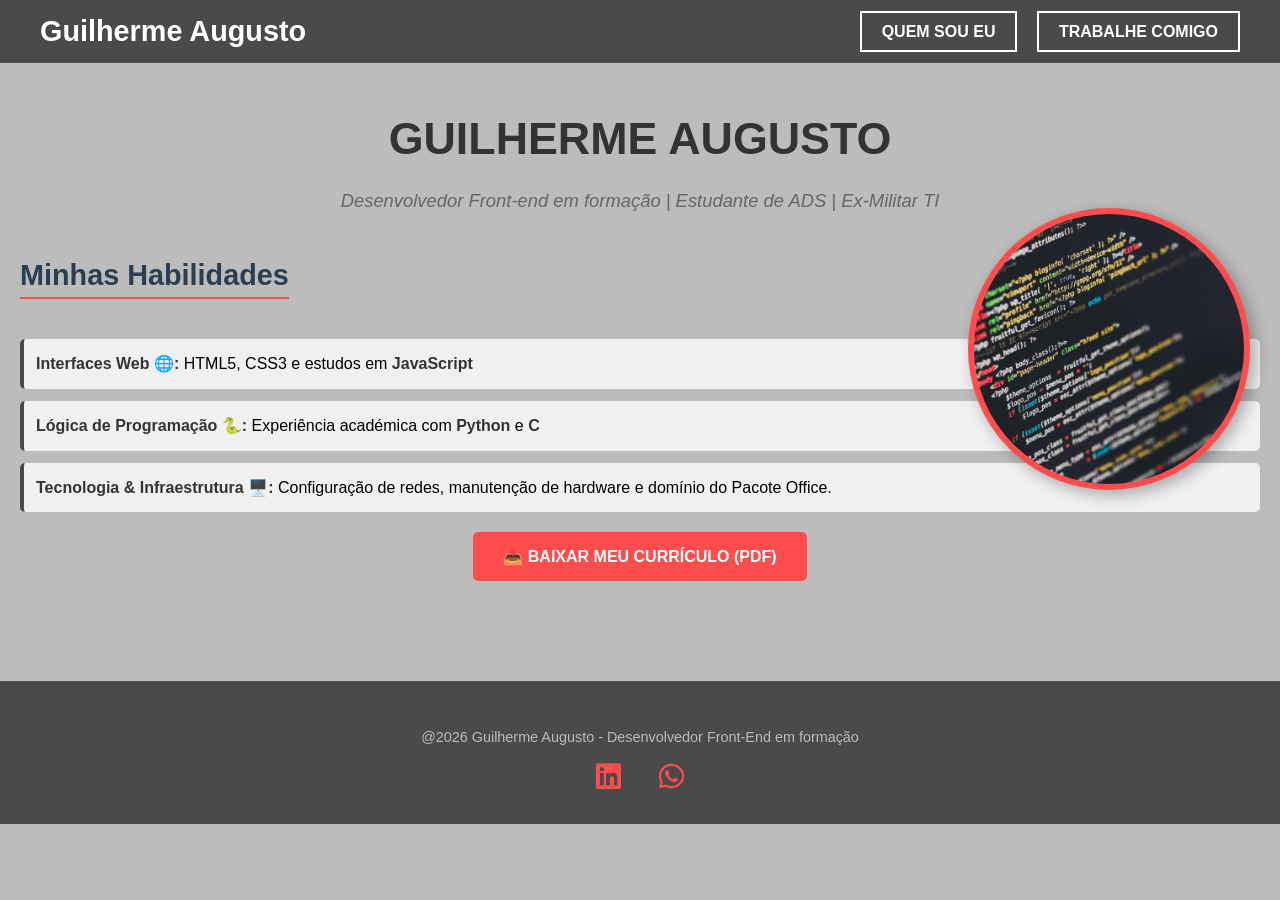
<file: index.html>
<!DOCTYPE html> 
<html>
<head>

<link rel="stylesheet" href="style.css">
<link rel="stylesheet" href="https://cdnjs.cloudflare.com/ajax/libs/font-awesome/6.0.0/css/all.min.css">
<meta name="viewport" content="width=device-width, initial-scale=1.0">

<meta charset="UTF-8">
<meta name="viewport" content="width=device-width, initial-scale=1.0">
<title>Portfólio | Guilherme Augusto</title>
</head>    
<body>

  <header class="meu-topo">
    <a href="index.html" class="link-topo">
    <h1 class="logo-topo">Guilherme Augusto</h1>
    </a>
    
  <nav>
    <a href="quem-sou-eu.html" class="botao">QUEM SOU EU</a>
    <a href="trabalhe-comigo.html" class="botao">TRABALHE COMIGO</a>
    </nav> 

  </header>
  
<main>
  <h1>GUILHERME AUGUSTO</h1>
  <p id="subtitulo-site">Desenvolvedor Front-end em formação | Estudante de ADS | Ex-Militar TI</p> 
  
  <div class="container-foto">
      <img src="imagem.jpg" alt="Minha foto" class="foto-perfil">
  </div>

  
  <section id="habilidades">
    <h2>Minhas Habilidades</h2>
    <ul>
        <li>
            <strong>Interfaces Web 🌐:</strong> HTML5, CSS3 e estudos em <strong>JavaScript</strong> 
        </li>
        
        <li>
            <strong>Lógica de Programação 🐍:</strong> Experiência académica com <strong>Python</strong> e <strong>C</strong>
        </li>
        
        <li>
            <strong>Tecnologia & Infraestrutura 🖥️:</strong> Configuração de redes, manutenção de hardware 
            e domínio do Pacote Office.
        </li>
    </ul>
</section>
  </section>  

<a href="curriculo-guilherme.pdf" download class="botao-download">📥 BAIXAR MEU CURRÍCULO (PDF)</a>
</main>


<footer class="meu-rodape">
  <div class="conteudo-rodape">  
    <p>@2026 Guilherme Augusto - Desenvolvedor Front-End em formação</p>
    <div class="redes-sociais">
      <a href="https://www.linkedin.com/in/guilherme-bastos-ads" target="_blank">
        <i class="fa-brands fa-linkedin"></i>
      </a>
      <a href="https://wa.me/5531992523494" target="_blank" target="_blank">
        <i class="fa-brands fa-whatsapp"></i>
      </a>
      </div>
    </div>
</footer>


</body>
</html>
</file>
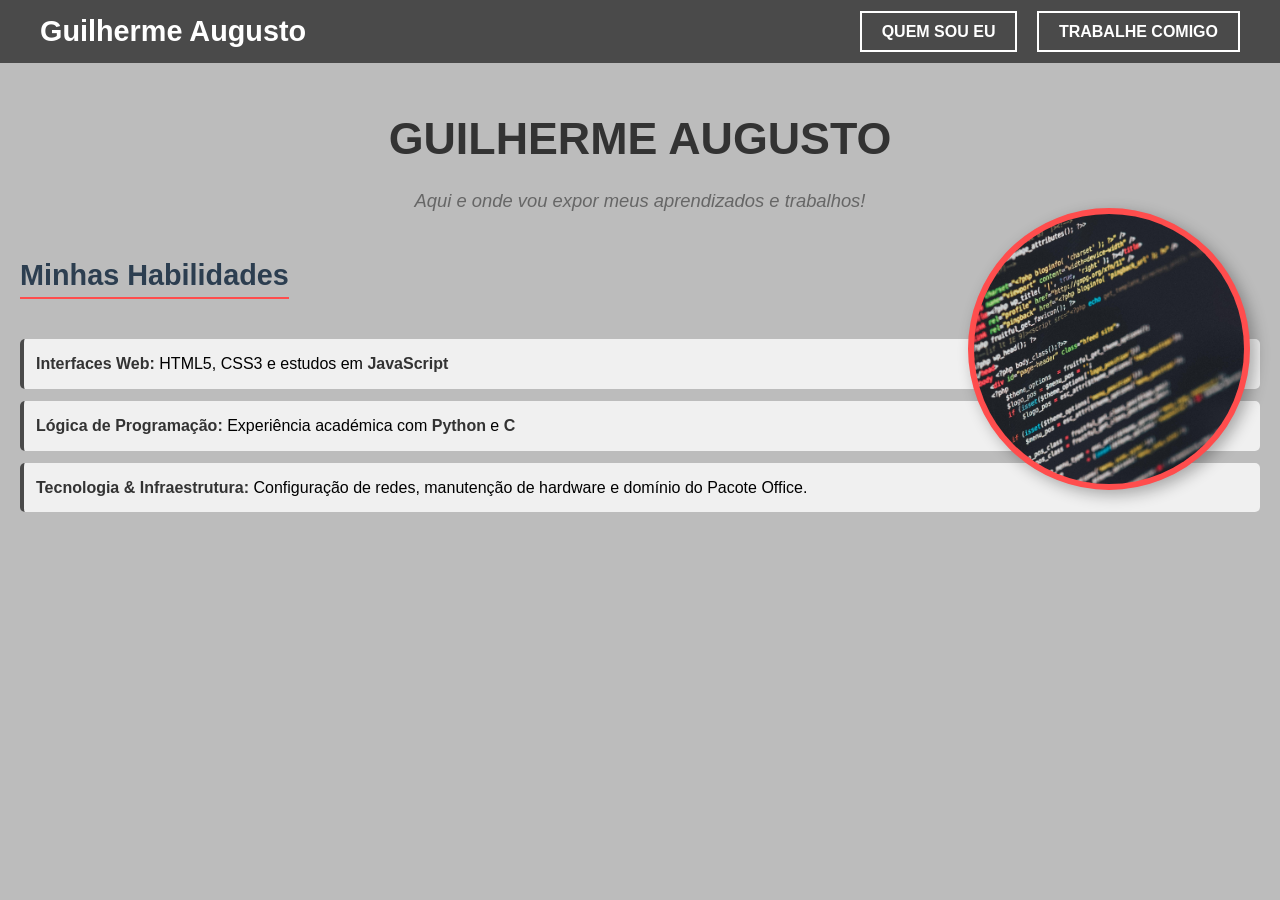
<file: principal.html>
<!DOCTYPE html> 
<html>
<head>
<link rel="stylesheet" href="style.css">
<meta charset="UTF-8">
<title>Portfólio | Guilherme Augusto</title>
</head>    
<body>

  <header class="meu-topo">
    <a href="principal.html" class="link-topo">
    <h1 class="logo-topo">Guilherme Augusto</h1>
    </a>
    
  <nav>
    <a href="quem-sou-eu.html" class="botao">QUEM SOU EU</a>
    <a href="trabalhe-comigo.html" class="botao">TRABALHE COMIGO</a>
    </nav> 

  </header>
  
<main>
  <h1>GUILHERME AUGUSTO</h1>
  <p id="subtitulo-site">Aqui e onde vou expor meus aprendizados e trabalhos!</p> 
  
  <div class="container-foto">
      <img src="imagem.jpg" alt="Minha foto" class="foto-perfil">
  </div>

  
  <section id="habilidades">
    <h2>Minhas Habilidades</h2>
    <ul>
        <li>
            <strong>Interfaces Web:</strong> HTML5, CSS3 e estudos em <strong>JavaScript</strong> 
        </li>
        
        <li>
            <strong>Lógica de Programação:</strong> Experiência académica com <strong>Python</strong> e <strong>C</strong>
        </li>
        
        <li>
            <strong>Tecnologia & Infraestrutura:</strong> Configuração de redes, manutenção de hardware 
            e domínio do Pacote Office.
        </li>
    </ul>
</section>
  </section>  

</main>

</body>

</html>
</file>
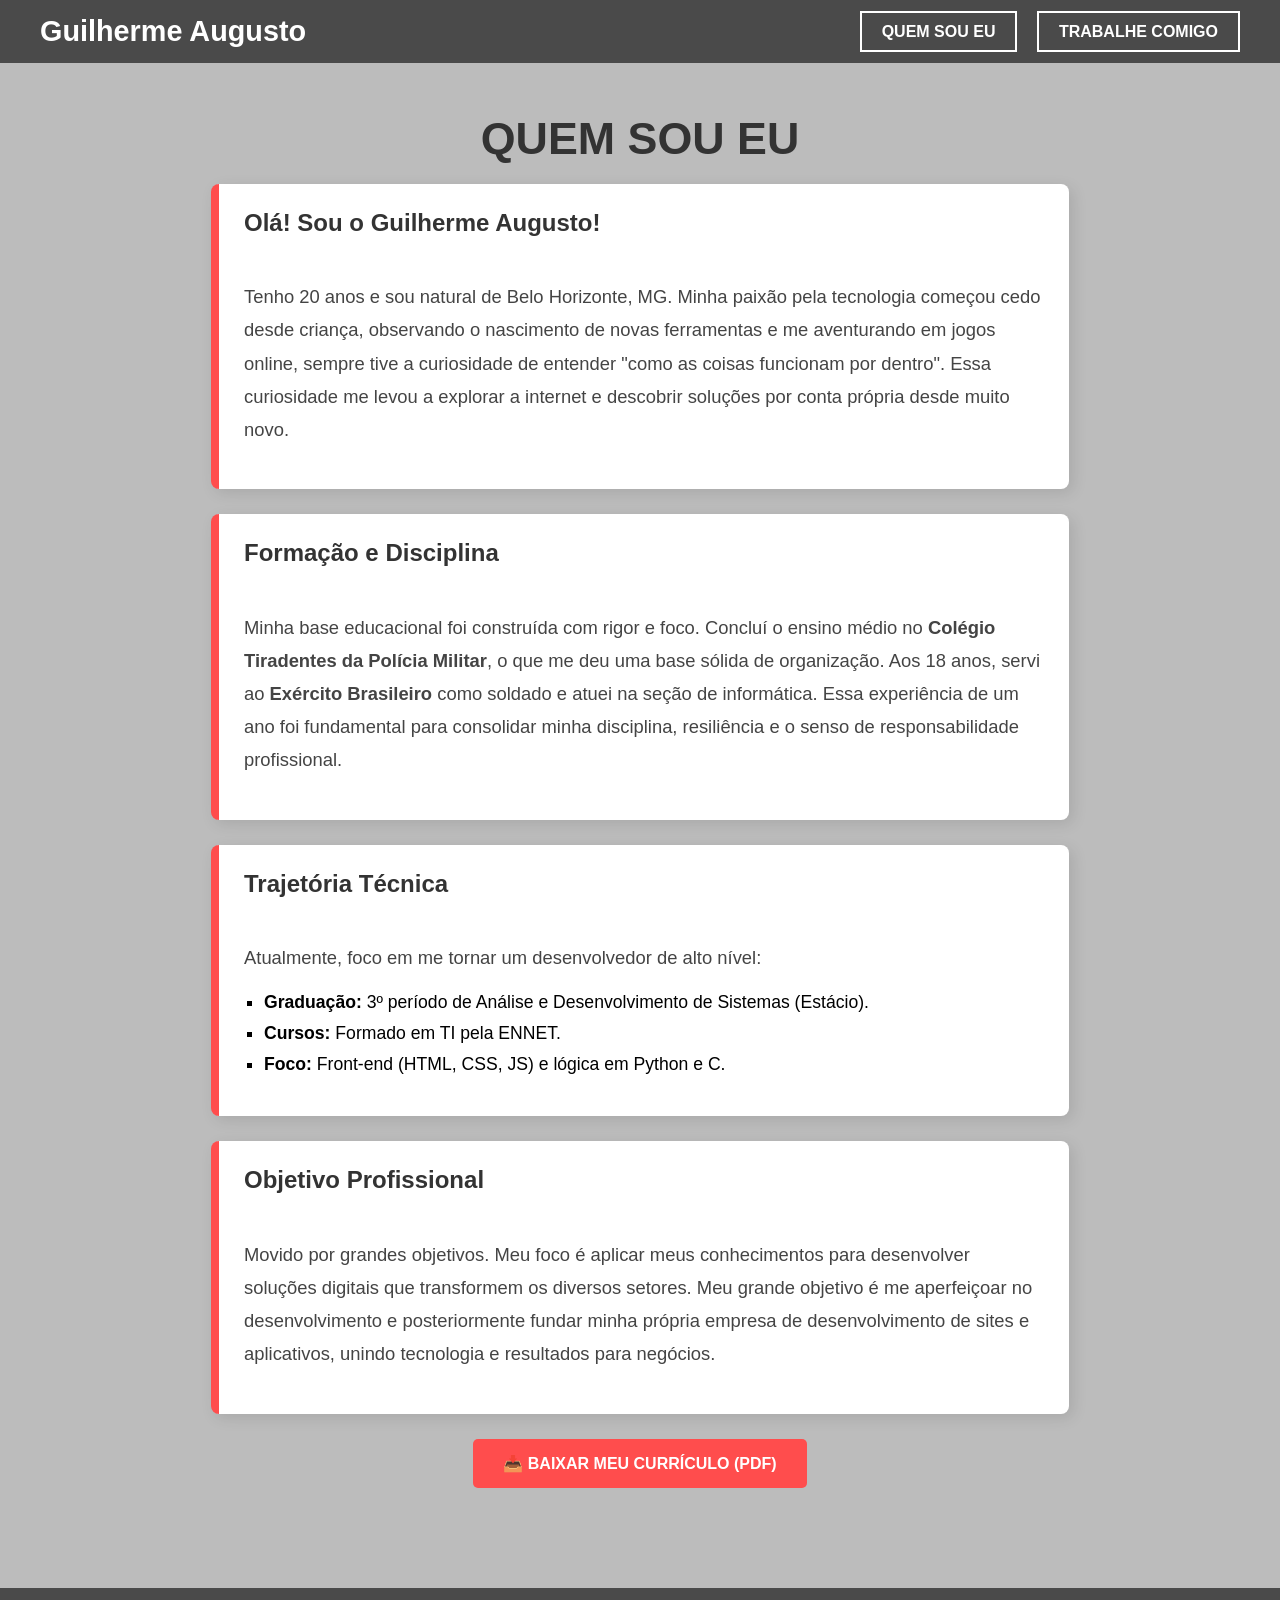
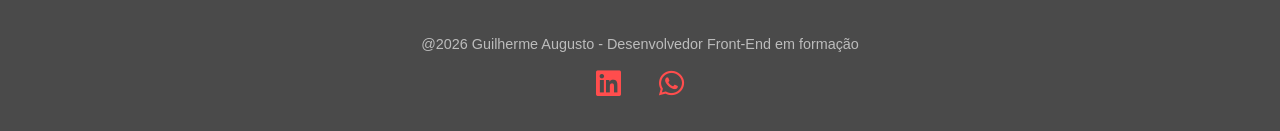
<file: quem-sou-eu.html>
<!DOCTYPE html> 
<html>
<head>

<link rel="stylesheet" href="style.css">
<link rel="stylesheet" href="https://cdnjs.cloudflare.com/ajax/libs/font-awesome/6.0.0/css/all.min.css">
<meta name="viewport" content="width=device-width, initial-scale=1.0">

<meta charset="UTF-8">
<title>Portfólio | Guilherme Augusto</title>
</head>    
<body>

  <header class="meu-topo">
    <a href="index.html" class="link-topo">
    <h1 class="logo-topo">Guilherme Augusto</h1>
    </a>
    
  <nav>
    <a href="quem-sou-eu.html" class="botao">QUEM SOU EU</a>
    <a href="trabalhe-comigo.html" class="botao">TRABALHE COMIGO</a>
    </nav> 

  </header>

<main>
  <h1 class="titulo-quem-sou-eu">QUEM SOU EU</h1>

  <div class="card-sobre">
    <h2>Olá! Sou o Guilherme Augusto!</h2>
    <p>Tenho 20 anos e sou natural de Belo Horizonte, MG. Minha paixão pela tecnologia começou cedo desde criança, observando o nascimento de novas ferramentas e me aventurando em jogos online, sempre tive a curiosidade de entender "como as coisas funcionam por dentro". Essa curiosidade me levou a explorar a internet e descobrir soluções por conta própria desde muito novo.</p>
  </div> 
  
  <div class="card-sobre">
    <h2>Formação e Disciplina</h2>
    <p>Minha base educacional foi construída com rigor e foco. Concluí o ensino médio no <strong>Colégio Tiradentes da Polícia Militar</strong>, o que me deu uma base sólida de organização. Aos 18 anos, servi ao <strong>Exército Brasileiro</strong> como soldado e atuei na seção de informática. Essa experiência de um ano foi fundamental para consolidar minha disciplina, resiliência e o senso de responsabilidade profissional.</p>
  </div>

  <div class="card-sobre">
    <h2>Trajetória Técnica</h2>
    <p>Atualmente, foco em me tornar um desenvolvedor de alto nível:</p>
    <ul>
       <li><strong>Graduação:</strong> 3º período de Análise e Desenvolvimento de Sistemas (Estácio).</li>
       <li><strong>Cursos:</strong> Formado em TI pela ENNET.</li>
       <li><strong>Foco:</strong> Front-end (HTML, CSS, JS) e lógica em Python e C.</li>
    </ul>
  </div>

  <div class="card-sobre">
    <h2>Objetivo Profissional</h2>
    <p>Movido por grandes objetivos. Meu foco é aplicar meus conhecimentos para desenvolver soluções digitais que transformem os diversos setores. Meu grande objetivo é me aperfeiçoar no desenvolvimento e posteriormente fundar minha própria empresa de desenvolvimento de sites e aplicativos, unindo tecnologia e resultados para negócios.</p>
  </div>

  <a href="curriculo-guilherme.pdf" download class="botao-download">📥 BAIXAR MEU CURRÍCULO (PDF)</a>
</main>  

<footer class="meu-rodape">
  <div class="conteudo-rodape">  
    <p>@2026 Guilherme Augusto - Desenvolvedor Front-End em formação</p>
    <div class="redes-sociais">
      <a href="https://www.linkedin.com/in/guilherme-bastos-ads" target="_blank">
        <i class="fa-brands fa-linkedin"></i>
      </a>
      <a href="https://wa.me/5531992523494" target="_blank" target="_blank">
        <i class="fa-brands fa-whatsapp"></i>
      </a>
      </div>
    </div>
</footer>

</body>
</html>
</file>
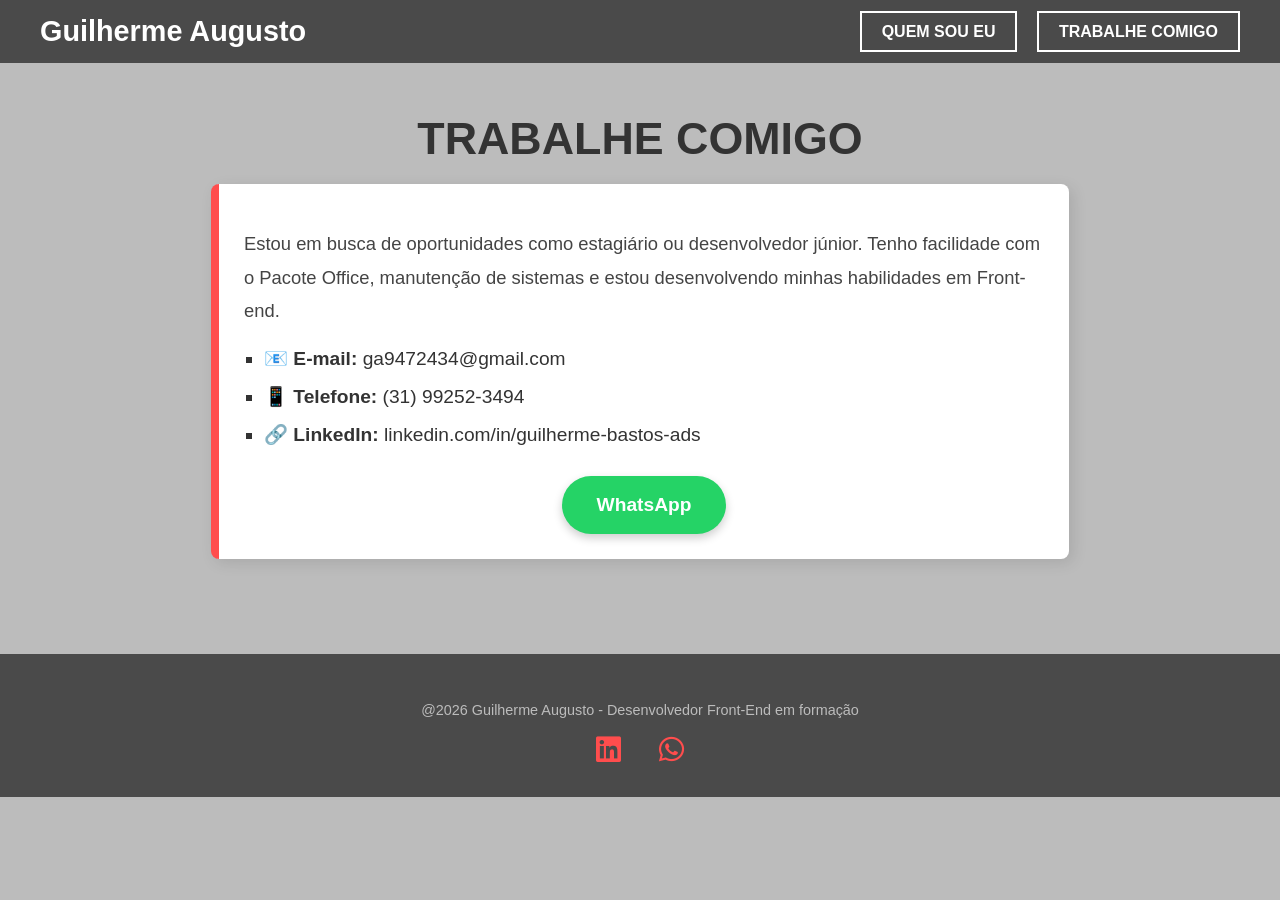
<file: trabalhe-comigo.html>
<!DOCTYPE html> 
<html>
<head>

<link rel="stylesheet" href="style.css">
<link rel="stylesheet" href="https://cdnjs.cloudflare.com/ajax/libs/font-awesome/6.0.0/css/all.min.css">
<meta name="viewport" content="width=device-width, initial-scale=1.0">

<meta charset="UTF-8">
<title>Portfólio | Guilherme Augusto</title>
</head>    
<body>

  <header class="meu-topo">
    <a href="index.html" class="link-topo">
    <h1 class="logo-topo">Guilherme Augusto</h1>
    </a>
    
  <nav>
    <a href="quem-sou-eu.html" class="botao">QUEM SOU EU</a>
    <a href="trabalhe-comigo.html" class="botao">TRABALHE COMIGO</a>
    </nav> 

  </header>

<main>
  <h1>TRABALHE COMIGO</h1>

  <div class="card-sobre">
    <p>Estou em busca de oportunidades como estagiário ou desenvolvedor júnior. 
    Tenho facilidade com o Pacote Office, manutenção de sistemas e estou 
    desenvolvendo minhas habilidades em Front-end.</p>
  
  <ul class="lista-contato">
  <li><strong>📧 E-mail:</strong> ga9472434@gmail.com</li>
  <li><strong>📱 Telefone:</strong> (31) 99252-3494</li>
  <li><strong>🔗 LinkedIn:</strong> linkedin.com/in/guilherme-bastos-ads</li>
  </ul>
  
  <div style="text-align: center; margin-top: 30px;">
  <a href="https://wa.me/5531992523494" target="_blank" class="botao-whatsapp">WhatsApp</a>
  </div>
  </div>
</main>

<footer class="meu-rodape">
  <div class="conteudo-rodape">  
    <p>@2026 Guilherme Augusto - Desenvolvedor Front-End em formação</p>
    <div class="redes-sociais">
      <a href="https://www.linkedin.com/in/guilherme-bastos-ads" target="_blank">
        <i class="fa-brands fa-linkedin"></i>
      </a>
      <a href="https://wa.me/5531992523494" target="_blank" target="_blank">
        <i class="fa-brands fa-whatsapp"></i>
      </a>
      </div>
    </div>
</footer>

</body>
</html>
</file>
<file: style.css>
.meu-topo {
    background-color: #4a4a4a;       /* Cor de fundo do retângulo */
    display: flex;                  /* Ativa o modo "lado a lado" */
    justify-content: space-between; /* Joga o nome pra esquerda e botões pra direita */
    align-items: center;            /* Alinha tudo no centro verticalmente */
    padding: 15px 40px;              /* Espaçamento interno (respiro) */
    width: 100%;                    /* Ocupe a largura total */
    box-sizing: border-box;         /* Evita que o padding "estique" o cabeçalho para fora da tela */
}

.logo-topo {
    color: white !important;      /* Força a cor branca para aparecer no fundo escuro */
    margin: 0;                      /* Remove a margem que estica o cabeçalho */
    font-size: 1.8rem;              /* Deixa o nome menor para caber na barra */
    font-weight: bold;
}

.link-topo {
    text-decoration: none;          /* Remove o sublinhado do link no nome */
    display: flex;                  /* Ajuda a manter o alinhamento correto */
}

.link-topo:hover {
    opacity: 0.8;                   /* Dá uma leve transparência para mostrar que é clicável */
}

.botao {
    text-decoration: none;          /* Remove o sublinhado padrão de link */
    color: white;                 /* Cor do texto do botão */
    border: 2px solid white;      /* Cria a borda do "quadrado" */
    padding: 10px 20px;             /* Dá tamanho ao botão */
    margin-left: 15px;
    font-size: 1rem;                /* Espaço entre um botão e outro */
    font-weight: bold;
    transition: 0.3s;
}       

.meu-rodape {
    background-color: #4a4a4a;
    color: white;
    padding: 30px 0;
    margin-top: 50px;               /* Dá um espaço para não grudar nos cards */
    text-align: center;
    width: 100%;
}

.conteudo-rodape p {
    color: #bcbcbc;
    font-size: 0.9rem;
    margin-bottom: 10px;
}

.redes-sociais a {
    font-size: 1.8rem;
    color: #ff4d4d;
    text-decoration: none;
    margin: 0 15px;
    transition: 0.3s;
}

.redes-sociais a:hover {
    color: white;
    transform: translateY(-3px);        /* Move o ícone para cima ao passar o mouse */
    display: inline-block;
}


main {
    padding: 20px;
    position: relative;
}

.container-foto {
    position: absolute;                /* Permite mover o círculo livremente */                           
 
    /* Ajuste de centralização vertical entre as 3 linhas */
    top: 145px;                         /* Distância do topo do main */
    right: 30px;                       /* Distância da lateral direita */                
   
    /*TAMANHO CIRCULO */
    width: 270px;                      /* Largura do círculo */
    height: 270px;                     /* Altura do círculo (igual à largura para ser redondo) */

   
    background-color: #ff4d4d;
    border-radius: 50%;                /* Torna o quadrado um círculo perfeito */
    display: flex;                     /* Centraliza a imagem dentro dele */
    justify-content: center;
    align-items: center;
    overflow: hidden;                  /* Corta a imagem para ela não sair do círculo */
    border: 6px solid #ff4d4d;       /* Borda vermelha para dar acabamento */
    box-shadow: 5px 5px 15px rgba(0, 0, 0, 0.3); /* Sombra para dar profundidade */
    z-index: 10;                        /* fique por cima do texto */
}

.foto-perfil {
    width: 100%;                        /* A imagem ocupa toda a largura do círculo */
    height: 100%;                       /* A imagem ocupa toda a altura */
    object-fit: cover;                  /* Faz a imagem preencher o círculo sem esticar */
}

#habilidades ul{
    list-style-type: none; 
    padding: 0;
    margin-right: 0px;                 
}

#habilidades li {
    line-height: 1.6;                   /* Aumenta o espaço entre as linhas de texto */
    margin-bottom: 12px;
    padding: 12px;
    background-color: #f0f0f0;
    border-left: 4px solid #4a4a4a;
    border-radius: 5px;
}

#habilidades strong {
    color:#333;
}


body{
    background-color: #bcbcbc;
    font-family: 'Segoe UI', Tahoma, Geneva, Verdana, sans-serif;
    margin: 0;
    padding: 0;
}


h1{
    text-align: center;
    color: #333;
}

#subtitulo-site {
    text-align: center;
    font-style: italic;
    color: #666;
}

/* Estilo para o título principal das páginas */
main h1 {
    font-size: 2.8rem;                      /* Aumenta o tamanho do título principal */
    margin-bottom: 20px;

}

/* Estilo para os subtítulos das seções */
h2 {
    font-size: 1.8rem;
    color: #2c3e50;
    border-bottom: 2px solid #ff4d4d;
    display: inline-block;
    padding-bottom: 5px;

}

/* Estilo para todos os parágrafos de texto do site */
p {
    font-size: 1.15rem;                 /* Aumenta um pouco o tamanho padrão */
    line-height: 1.8;                   /* Aumenta o espaço entre as linhas para facilitar a leitura */
    color: #444;
}


.botao-download {
    
    display: block;                     /* Transforma o link em um bloco */
    width: fit-content;                 /* O botão se ajusta ao tamanho do texto */;
    margin: 30px auto;                  /* Centraliza o botão horizontalmente */
    
    background-color: #ff4d4d;
    color: white;
    padding: 15px 30px;
    text-decoration: none;
    font-weight: bold;
    border-radius: 5px;
    margin-top: 20px;
    transition: 0.3s;
    border: none;
    cursor: pointer;
}

.botao-download:hover {
    background-color: #c0392b;      /* Um tom de vermelho mais escuro ao passar o mouse */
    transform: scale(1.05);           /* Dá um leve aumento ao passar o mouse */
}

/*PAGINA QUEM SOU EU*/  
/* Cor específica para o título da página Quem Sou Eu */
.titulo-quem-sou {
    color: #ff4d4d;
    margin-bottom: 40px;
}

/* Estilo dos Cards */
.card-sobre {
    background-color: #ffffff;
    padding: 25px;
    margin-bottom: 25px;               /* Espaço entre um card e outro */
    border-radius: 8px;                /* Cantos levemente arredondados */
    border-left: 8px solid #ff4d4d;
    box-shadow: 4px 4px 15px rgba(0, 0, 0, 0.1);
    max-width: 800px;                  /* Evita que o texto estique demais em telas grandes */
    margin-left: auto;                 /* Centraliza o card horizontalmente */
    margin-right: auto;                /* Centraliza o card horizontalmente */  

}

.card-sobre h2 {    
    margin-top: 0;                     /* Remove espaço extra no topo do título do card */
    border-bottom: none;               /* Remove a linha antiga para o card ficar mais limpo */
    color: #333;
    font-size: 1.5rem;
}

.card-sobre ul {
    list-style-type: square;              /* Altera o estilo dos marcadores para quadrados */
    padding-left: 20px;                                  
}

.card-sobre li {
    margin-bottom: 10px;
    font-size: 1.1rem;
}

/*TRABALHE COMIGO*/     
/* Estilo para a lista dentro do Trabalhe Comigo */
.lista-contato {
    list-style: none;
    padding: 0;
    margin: 20px 0;
}

.lista-contato li {
    font-size: 1.2rem;
    margin-bottom: 15px;
    color: #333;
}

/* Botão do WhatsApp */
.botao-whatsapp {
    display: inline-block;
    background-color: #25d366;
    color: white;
    padding: 18px 35px;
    text-decoration: none;
    font-weight: bold;
    font-size: 1.2rem;
    border-radius: 50px;
    transition: 0.3s;
    box-shadow:  0px 4px 10px rgba(0, 0, 0, 0.2);
    border: none;
}

.botao-whatsapp:hover {
    background-color: #128c7e;      /* Um tom de verde mais escuro ao passar o mouse */
    transform: scale(1.05);           /* Dá um leve aumento ao passar o mouse */
    box-shadow: 0px 6px 15px rgba(0, 0, 0, 0.3); 
}

/* CONFIGURAÇÃO PARA CELULARES */
/* Configurações para telas de até 768px (Celulares e Tablets) */
@media (max-width: 768px) {
    
    .meu-topo {
        flex-direction: column;
        padding: 10px 15px;
        text-align: center;
    }

    .logo-topo {
        font-size: 1.3rem;
        margin-bottom: 5px;
    }

    body{
        display: flex;
        flex-direction: column;
        min-height: 100vh;             /* Faz o corpo ter no mínimo a altura da tela inteira */
        margin: 0;
    }

    main{
        flex: 1;                        /* Faz o main ocupar o espaço restante entre o topo e o rodapé */
    }

    .meu-rodape {
        margin-top: auto;              /* Empurra o rodapé para o final da página */
    }

    nav {
        display: flex;
        flex-direction: column;        /* Botões um embaixo do outro */ 
        justify-content: center;
        gap: 10px;                     /* Cria um espaço de 15px entre os botões */ 
        margin-top: 5px;
    }

    .botao {
        padding: 6px 12px;
        font-size: 0.8rem;
        margin-left: 0;                /* Remove a margem lateral no mobile */ 
        flex: 1;
        max-width: 150px;              /* Limita o tamanho máximo do botão para não ficar gigante */
        text-align: center;            /* Garante que o texto fique no meio do botão */ 
    }

    .container-foto {
        position: absolute;
               
        /* TAMANHO */
        width: 120px;                   /* Diminui tamanho no celular */
        height: 120px;

        top: 20px;                      /* Posicionamento bem rente à borda */
        right: 10px;

        border-width: 3px;
    }

    /* 3. Ajusta o tamanho das fontes para telas menores */
    main h1 {
        text-align: left;               /* Alinha o nome à esquerda para abrir espaço para a foto na direita */
        padding-right: 130px;           /* Cria uma "parede" invisível para o texto não passar por baixo da foto */
        font-size: 1.4rem;
    }

    #subtitulo-site {
        text-align: left;
        padding-right: 130px;
    }

    #habilidades li {
        margin-right: 0;             /* Garante que a lista ocupe a largura total */
    } 
}
</file>
